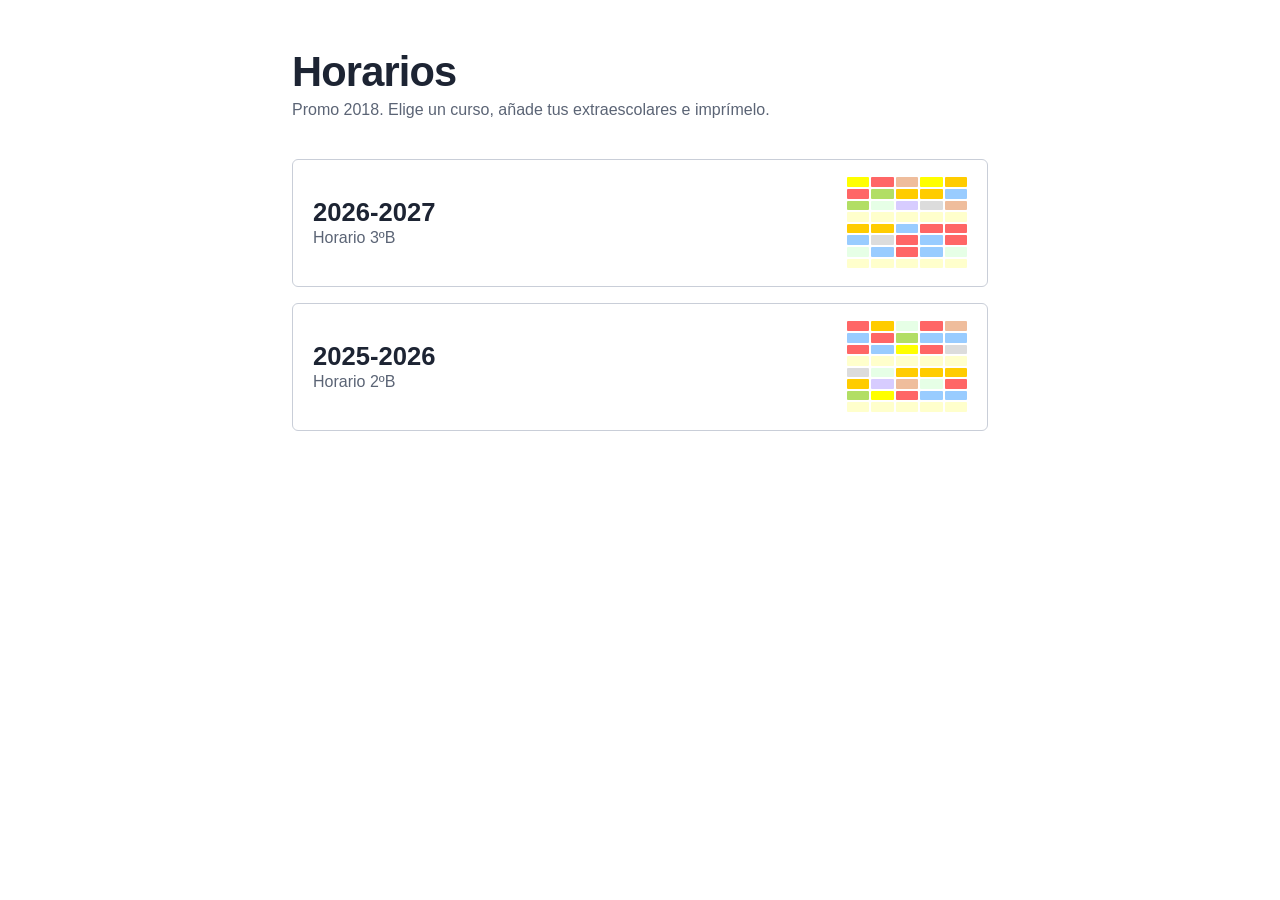
<file: index.html>
<!doctype html>
<html lang="es">
<head>
<meta charset="utf-8">
<meta name="viewport" content="width=device-width, initial-scale=1">
<meta name="robots" content="noindex">
<title>Horarios de la promo 2018</title>
<link rel="stylesheet" href="style.css">
</head>
<body>
<main class="home">
  <h1>Horarios</h1>
  <p class="sub">Promo 2018. Elige un curso, añade tus extraescolares e imprímelo.</p>
  <ul class="years" id="years"></ul>
</main>
<script src="common.js"></script>
<script>
(async () => {
  const ul = document.getElementById('years');
  try {
    const acts = new URLSearchParams(location.search).get('acts');
    const [years, colours] = await Promise.all([loadJSON('data/years.json'), loadJSON('data/subjects.json')]);
    for (const y of years) {
      const li = el('li');
      const a = el('a', 'year-link');
      a.href = `year.html?y=${y.id}` + (acts ? `&acts=${acts}` : '');
      const left = el('div');
      left.append(el('div', 'y', y.id), el('div', 'c', `Horario ${y.clase}`));
      const thumb = el('div', 'thumb');
      thumb.setAttribute('aria-hidden', 'true');
      a.append(left, thumb);
      li.append(a); ul.append(li);
      // mini week: one bar per lesson, coloured like the timetable
      loadJSON(`data/${y.id}/timetable.json`).then(tt => {
        for (const row of tt.rows) for (let i = 0; i < 5; i++) {
          const key = row.type === 'recreo' ? 'RECREO' : row.type === 'comedor' ? 'COMEDOR' : subjectKey(row.cells[i]);
          const s = el('span'); s.style.background = colours[key] || '#eee'; thumb.append(s);
        }
      }).catch(() => {});
    }
  } catch (e) {
    ul.replaceWith(el('p', 'err', e.message));
  }
})();
</script>
</body>
</html>
</file>
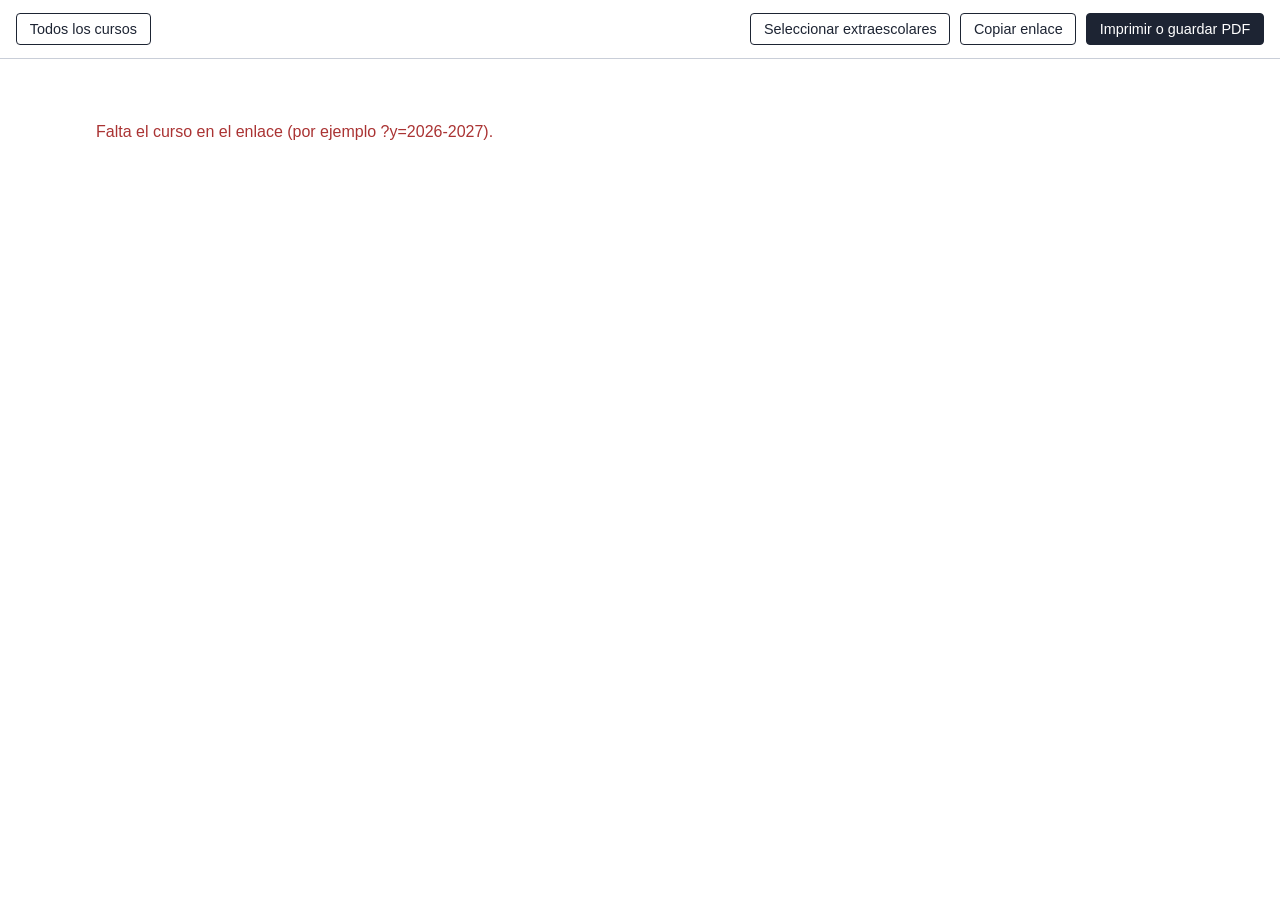
<file: year.html>
<!doctype html>
<html lang="es">
<head>
<meta charset="utf-8">
<meta name="viewport" content="width=device-width, initial-scale=1">
<meta name="robots" content="noindex">
<title>Horario</title>
<link rel="stylesheet" href="style.css">
</head>
<body>
<div class="bar">
  <a class="btn" href="index.html" id="back">Todos los cursos</a>
  <span class="spacer"></span>
  <span class="status" id="status" aria-live="polite"></span>
  <button id="pick">Seleccionar extraescolares</button>
  <button id="copy">Copiar enlace</button>
  <button class="primary" onclick="window.print()">Imprimir o guardar PDF</button>
</div>
<main class="page">
  <h1 id="title"></h1>
  <div class="scroll"><div class="tt" id="tt"></div></div>
  <div class="notes" id="notes"></div>
</main>

<dialog id="dlg" aria-labelledby="dlg-title">
  <div class="dlg-head">
    <h2 id="dlg-title">Extraescolares</h2>
    <button id="clear">Quitar todas</button>
  </div>
  <div class="dlg-body" id="list"></div>
  <div class="dlg-foot"><button class="primary" id="done">Listo</button></div>
</dialog>

<script src="common.js"></script>
<script>
const params = new URLSearchParams(location.search);
const yearId = params.get('y');
let D = {};            // loaded data
let selected = [];     // selected activity ids, in order

function daysLabel(days) { return days.join('-'); }
function daysLong(days) {
  const n = days.map(d => DAY_NAMES[DAYS.indexOf(d)].toLowerCase());
  const s = n.length > 1 ? n.slice(0, -1).join(', ') + ' y ' + n[n.length - 1] : n[0];
  return s[0].toUpperCase() + s.slice(1);
}

function overlaps(a, b) {
  if (!a.days.some(d => b.days.includes(d))) return false;
  return toMin(a.start) < toMin(b.end) && toMin(b.start) < toMin(a.end);
}

function available() {
  const curso = D.tt.curso;
  return D.acts.filter(a => !a.cursos || a.cursos.includes(curso));
}

function byId(id) { return D.acts.find(a => a.id === id); }

function conflictFor(act) {
  for (const id of selected) {
    if (id === act.id) continue;
    const other = byId(id);
    if (other && overlaps(act, other)) return other;
  }
  return null;
}

function syncURL() {
  const p = new URLSearchParams(location.search);
  if (selected.length) p.set('acts', selected.join(',')); else p.delete('acts');
  history.replaceState(null, '', location.pathname + '?' + p.toString().replace(/%2C/g, ','));
  document.getElementById('back').href = 'index.html' + (selected.length ? '?acts=' + selected.join(',') : '');
  const n = selected.length;
  document.getElementById('pick').textContent =
    n ? `Seleccionar extraescolares (${n})` : 'Seleccionar extraescolares';
}

function colourOf(key) { return D.colours[key] || '#ffffff'; }

function render() {
  const tt = document.getElementById('tt');
  tt.replaceChildren();
  const put = (node, row, col, rowSpan = 1) => {
    node.style.gridRow = `${row} / span ${rowSpan}`;
    node.style.gridColumn = `${col}`;
    tt.appendChild(node);
    return node;
  };

  put(el('div', 'h corner'), 1, 1);
  DAY_NAMES.forEach((d, i) => put(el('div', 'h', d), 1, i + 2));

  let r = 2;
  const rowTemplate = ['auto'];
  for (const row of D.tt.rows) {
    rowTemplate.push('auto');
    put(el('div', 't', row.time), r, 1);
    for (let i = 0; i < 5; i++) {
      const c = el('div');
      if (row.type === 'recreo') {
        c.style.background = colourOf('RECREO');
        c.append(el('b', null, 'RECREO'), row.snacks[i]);
      } else if (row.type === 'comedor') {
        c.style.background = colourOf('COMEDOR');
        c.append(el('b', null, row.label));
        const p = D.pickup.periods[0];   // first period = the usual pickup
        if (p) c.append([p.comedor, p.salida].filter(Boolean).join(' · '));
      } else {
        const label = row.cells[i];
        const key = subjectKey(label);
        c.style.background = colourOf(key);
        c.append(el('b', null, label));
        if (D.teachers[key]) c.append(D.teachers[key]);
      }
      put(c, r, i + 2);
    }
    r++;
  }

  // Afternoon: hourly slots from 16:00, built from 15-minute rows
  const acts = selected.map(byId).filter(Boolean);
  if (acts.length) {
    const startH = 16;
    const endH = Math.max(17, ...acts.map(a => Math.ceil(toMin(a.end) / 60)));
    const base = r, q = (t) => (toMin(t) - startH * 60) / 15;
    for (let h = startH; h < endH; h++) {
      const row = base + (h - startH) * 4;
      for (let k = 0; k < 4; k++) rowTemplate.push('var(--q)');
      put(el('div', 't', `${h}:00 - ${h + 1}:00`), row, 1, 4);
      for (let i = 0; i < 5; i++) put(el('div', 'empty'), row, i + 2, 4);
    }
    for (const a of acts) {
      for (const d of a.days) {
        const c = el('div', 'act');
        c.style.background = colourOf(a.category);
        c.append(el('b', null, a.name), `(${a.start}-${a.end})` + (a.teacher ? ` · ${a.teacher}` : ''), el('br'),
                 (a.school ? 'Salida ' : '') + a.address);
        put(c, base + q(a.start), DAYS.indexOf(d) + 2, q(a.end) - q(a.start));
      }
    }
  }
  tt.style.gridTemplateRows = rowTemplate.join(' ');

  const notes = document.getElementById('notes');
  notes.replaceChildren(...D.pickup.periods.map(pickupNote));
}

// Turn one pickup period into a sentence-style note
function pickupNote(p) {
  const cap = s => s[0].toUpperCase() + s.slice(1);
  const parts = [];
  if (p.comedor) parts.push(`Comedor, ${p.turno ? p.turno + ', ' : ''}${p.comedor}${p.salida ? ' por ' + p.salida : ''}.`);
  else if (p.salida) parts.push(`Salida por ${p.salida}.`);
  if (p.ampliado) parts.push(`Horario ampliado: ${p.ampliado}.`);
  if (p.lluvia) parts.push(`Días de lluvia: ${p.lluvia}.`);
  if (p.calor) parts.push(`Altas temperaturas: ${p.calor}.`);
  const el_ = el('p');
  el_.append(el('strong', null, p.title + ': '), parts.join(' '));
  return el_;
}

function renderList() {
  const list = document.getElementById('list');
  list.replaceChildren();
  const groups = new Map();
  for (const a of available()) {
    const k = daysLong(a.days);
    if (!groups.has(k)) groups.set(k, []);
    groups.get(k).push(a);
  }
  for (const [k, items] of groups) {
    const g = el('div', 'group');
    g.append(el('h3', null, k));
    for (const a of items) {
      const on = selected.includes(a.id);
      const clash = on ? null : conflictFor(a);
      const lab = el('label', 'opt' + (clash ? ' off' : ''));
      const cb = el('input');
      cb.type = 'checkbox'; cb.checked = on; cb.disabled = !!clash;
      cb.addEventListener('change', () => {
        selected = cb.checked ? [...selected, a.id] : selected.filter(x => x !== a.id);
        syncURL(); render(); renderList();
      });
      const sw = el('span', 'sw'); sw.style.background = colourOf(a.category);
      const txt = el('span');
      txt.append(el('strong', null, a.name), el('br'),
        el('span', 'meta', `${daysLabel(a.days)}, ${a.start}-${a.end}, ${(a.school ? 'salida ' : '') + a.address}` +
          (a.teacher ? `, con ${a.teacher}` : '')));
      if (clash) { txt.append(el('br'), el('span', 'why', `Coincide con ${clash.name}`)); }
      lab.append(cb, sw, txt);
      g.append(lab);
    }
    list.append(g);
  }
}

async function main() {
  try {
    if (!yearId || !/^\d{4}-\d{4}$/.test(yearId)) throw new Error('Falta el curso en el enlace (por ejemplo ?y=2026-2027).');
    const [tt, teachers, acts, colours, pickup] = await Promise.all([
      loadJSON(`data/${yearId}/timetable.json`),
      loadJSON(`data/${yearId}/teachers.json`),
      loadJSON(`data/${yearId}/activities.json`),
      loadJSON('data/subjects.json'),
      loadJSON(`data/${yearId}/pickup.json`).catch(() => ({ periods: [] })),
    ]);
    D = { tt, teachers, acts, colours, pickup };
    const title = `Horario ${tt.clase} (${yearId})`;
    document.title = title;
    document.getElementById('title').textContent = title;

    // Restore selection from the URL, skipping unknown ids and anything that clashes
    const wanted = (params.get('acts') || '').split(',').map(s => s.trim()).filter(Boolean);
    const skipped = [];
    for (const id of wanted) {
      const a = byId(id);
      if (!a || selected.includes(id)) { if (!a) skipped.push(id); continue; }
      if (conflictFor(a)) { skipped.push(id); continue; }
      selected.push(id);
    }
    if (skipped.length) document.getElementById('status').textContent =
      `No se han añadido: ${skipped.join(', ')}`;
    syncURL(); render();
  } catch (e) {
    document.querySelector('main').replaceChildren(el('p', 'err', e.message));
  }
}

const dlg = document.getElementById('dlg');
document.getElementById('pick').onclick = () => { renderList(); dlg.showModal(); };
document.getElementById('done').onclick = () => dlg.close();
document.getElementById('clear').onclick = () => { selected = []; syncURL(); render(); renderList(); };
document.getElementById('copy').onclick = async () => {
  const s = document.getElementById('status');
  try { await navigator.clipboard.writeText(location.href); s.textContent = 'Enlace copiado'; }
  catch { s.textContent = 'Copia el enlace de la barra de direcciones'; }
};
main();
</script>
</body>
</html>
</file>
<file: style.css>
:root {
  --ink: #1d2433;
  --muted: #5b6475;
  --line: #c9ced8;
  --hora: #FFF3E0;
  --head: #C8E6C9;
  --q: 0.95rem;           /* height of a 15-minute afternoon row */
  font-family: Arial, "Liberation Sans", Helvetica, sans-serif;
  color: var(--ink);
}
* { box-sizing: border-box; }
body { margin: 0; background: #fff; }
a { color: inherit; }
button, .btn {
  font: inherit; font-size: 0.9rem; cursor: pointer;
  padding: 0.45rem 0.8rem; border: 1px solid var(--ink); border-radius: 4px;
  background: #fff; color: var(--ink); text-decoration: none; display: inline-block;
}
button.primary { background: var(--ink); color: #fff; }
button:focus-visible, .btn:focus-visible, a:focus-visible, input:focus-visible {
  outline: 3px solid #4a7bd0; outline-offset: 2px;
}

/* ---------- index ---------- */
.home { max-width: 46rem; margin: 0 auto; padding: 3rem 1.25rem 4rem; }
.home h1 { font-size: 2.6rem; margin: 0; letter-spacing: -0.02em; }
.home .sub { color: var(--muted); margin: 0.3rem 0 2.5rem; }
.years { list-style: none; margin: 0; padding: 0; display: grid; gap: 1rem; }
.year-link {
  display: grid; grid-template-columns: 1fr auto; align-items: center; gap: 1.5rem;
  padding: 1.1rem 1.25rem; border: 1px solid var(--line); border-radius: 6px; text-decoration: none;
}
.year-link:hover { border-color: var(--ink); }
.year-link .y { font-size: 1.6rem; font-weight: bold; }
.year-link .c { color: var(--muted); margin-top: 0.15rem; }
.thumb { display: grid; grid-template-columns: repeat(5, 1.4rem); gap: 2px; }
.thumb span { height: 0.6rem; border-radius: 1px; }

/* ---------- year page ---------- */
.bar {
  display: flex; flex-wrap: wrap; gap: 0.6rem; align-items: center;
  padding: 0.8rem 1rem; border-bottom: 1px solid var(--line);
}
.bar .spacer { flex: 1; }
.status { color: var(--muted); font-size: 0.85rem; }
.page { padding: 1rem; max-width: 72rem; margin: 0 auto; }
.page h1 {
  font-size: 1.5rem; font-weight: normal; color: #1f3864; margin: 0 0 0.6rem;
  padding-bottom: 0.3rem; border-bottom: 1px solid #4472c4;
}
.tt {
  display: grid; grid-template-columns: 7.5rem repeat(5, minmax(0, 1fr));
  font-size: 0.78rem; line-height: 1.3; border: 1px solid var(--line);
}
.tt > div { padding: 0.25rem 0.4rem; border-right: 1px solid var(--line); border-bottom: 1px solid var(--line); }
.tt .h { background: var(--head); font-weight: bold; font-size: 0.9rem; }
.tt .t { background: var(--hora); font-weight: bold; font-size: 0.85rem; white-space: nowrap; }
.tt .corner { background: #fff; }
.tt b { display: block; font-size: 0.74rem; }
.tt .empty { background: #fff; }
.tt .act { position: relative; z-index: 1; overflow: hidden; border-bottom: 1px solid var(--line); }
.notes { font-size: 0.82rem; margin-top: 0.7rem; line-height: 1.4; }
.notes p { margin: 0 0 0.3rem; }

/* ---------- picker ---------- */
dialog { border: 1px solid var(--ink); border-radius: 6px; padding: 0; width: min(40rem, 94vw); max-height: 88vh; }
dialog::backdrop { background: rgba(29, 36, 51, 0.35); }
.dlg-head, .dlg-foot { padding: 0.9rem 1.1rem; display: flex; gap: 0.6rem; align-items: center; }
.dlg-head { border-bottom: 1px solid var(--line); }
.dlg-head h2 { margin: 0; font-size: 1.1rem; flex: 1; }
.dlg-foot { border-top: 1px solid var(--line); justify-content: flex-end; }
.dlg-body { padding: 0.4rem 1.1rem; overflow: auto; max-height: 64vh; }
.group h3 { font-size: 0.85rem; color: var(--muted); margin: 1rem 0 0.3rem; font-weight: normal; }
.opt {
  display: grid; grid-template-columns: auto 0.6rem 1fr; gap: 0.6rem; align-items: start;
  padding: 0.45rem 0.3rem; border-radius: 4px; cursor: pointer;
}
.opt:hover { background: #f3f5f8; }
.opt .sw { width: 0.6rem; height: 1.1rem; border-radius: 2px; margin-top: 0.1rem; }
.opt .meta { color: var(--muted); font-size: 0.82rem; }
.opt .why { color: #a33; font-size: 0.82rem; }
.opt.off { cursor: not-allowed; opacity: 0.55; }
.opt.off:hover { background: none; }

.err { color: #a33; padding: 2rem 1rem; }

/* small screens: keep the timetable readable and let it scroll sideways */
.scroll { overflow-x: auto; }
@media (max-width: 760px) {
  .tt { min-width: 46rem; }
  .page { padding: 0.5rem; }
}

@page { size: A4 landscape; margin: 9mm; }
@media print {
  .bar, dialog { display: none !important; }
  .page { padding: 0; max-width: none; }
  :root { --q: 3.8mm; }
  .tt { font-size: 9pt; }
  .tt b { font-size: 8.5pt; }
  .tt .h { font-size: 10pt; }
  .tt .t { font-size: 9.5pt; }
  .notes { font-size: 10pt; }
  * { -webkit-print-color-adjust: exact; print-color-adjust: exact; }
}
</file>
